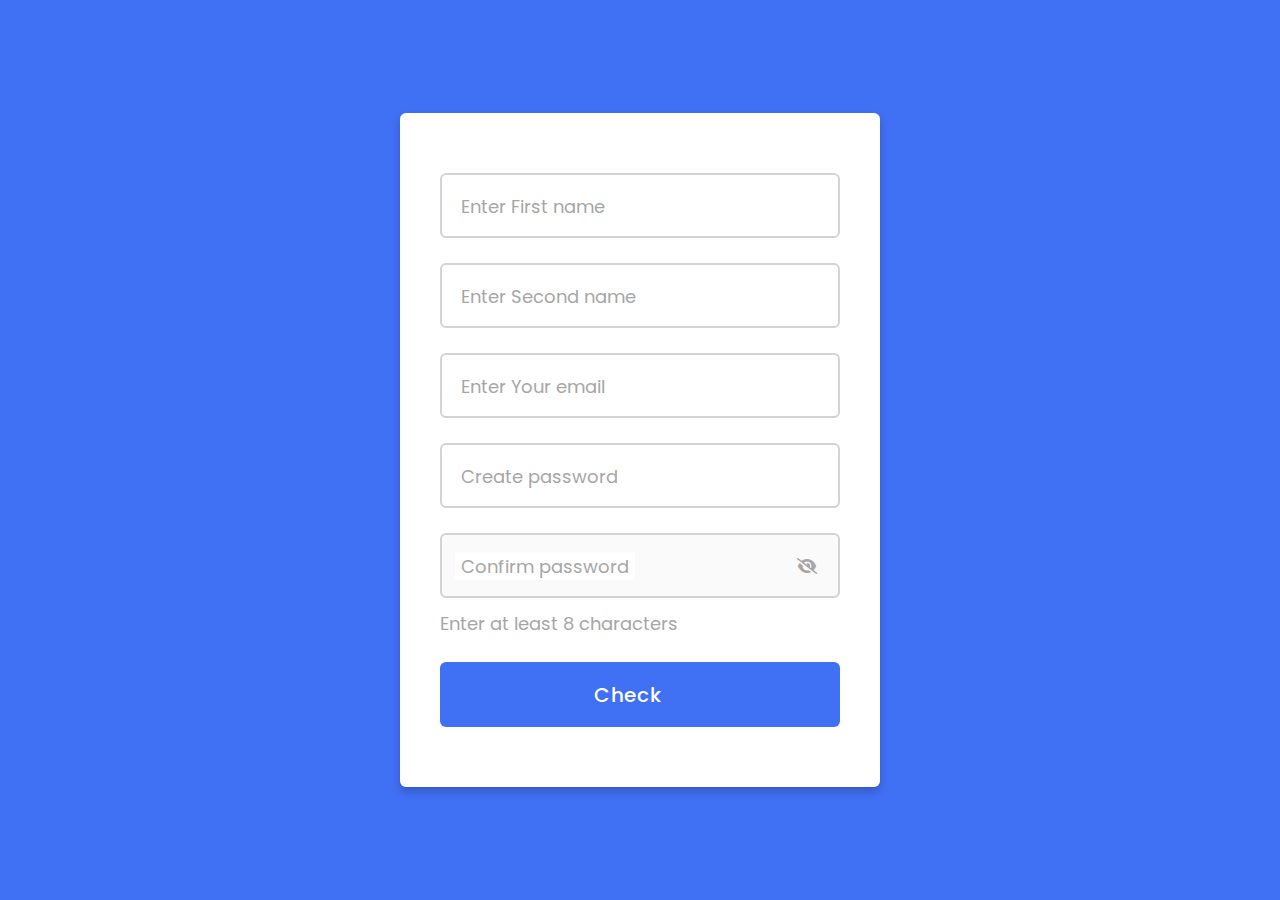
<file: index.html>
<!DOCTYPE html>
<html lang="en">
<head>
    <meta charset="UTF-8">
    <meta name="viewport" content="width=device-width, initial-scale=1.0">
    <link rel="stylesheet" href="https://cdnjs.cloudflare.com/ajax/libs/font-awesome/6.0.0-beta2/css/all.min.css"/>
    <link rel="stylesheet" href="styles.css">
    <title>Document</title>
</head>
<body>

<div class="wrapper">
    <div class="input-box">
        <input id="first_nm" type="text" required>
        <label>Enter First name</label>
    </div>
    <div class="input-box">
        <input id="second_nm" type="text" required>
        <label>Enter Second name</label>
    </div>
    
    <div class="input-box">
        <input id="email_em" type="text" required>
        <label>Enter Your email</label>
    </div>

    <div class="input-box">
        <input id="create_pw" type="password" required>
        <label>Create password</label>
    </div>
    <div class="input-box">
        <input id="confirm_pw" type="password" required disabled>
        <label>Confirm password</label>
        <i class="fas fa-eye-slash show"></i>
    </div>
    <div class="alert">
        <i class="fas fa-exclamation-circle error"></i>
        <span class="text">Enter at least 8 characters</span>
    </div>
    <div class="input-box button">
        <input id="button" type="button" value="Check" disabled>
    </div>
</div>
<script src="index.js"></script>
</body>
</html>
</file>
<file: styles.css>
/* Google Font Link */
@import url('https://fonts.googleapis.com/css2?family=Poppins:wght@200;300;400;500;600;700&display=swap');
*{
margin: 0;
padding: 0;
box-sizing: border-box;
font-family: "Poppins" , sans-serif;
}
body{
min-height: 100vh;
display: flex;
align-items: center;
justify-content: center;
background: #4070F4;
padding: 0 35px;
}
.wrapper{
position: relative;
background: #fff;
max-width: 480px;
width: 100%;
padding: 35px 40px;
border-radius: 6px;
box-shadow: 0 5px 10px rgba(0,0,0,0.2);
}
.input-box{
position: relative;
height: 65px;
margin: 25px 0;
}
.input-box input{
position: relative;
height: 100%;
width: 100%;
outline: none;
color: #333;
font-size: 18px;
font-weight: 500;
padding: 0 40px 0 16px;
border: 2px solid lightgrey;
border-radius: 6px;
transition: all 0.3s ease;
}
.input-box input:focus,
.input-box input:valid{
border-color: #4070F4;
}
.input-box i,
.input-box label{
position: absolute;
top: 50%;
transform: translateY(-50%);
color: #a6a6a6;
transition: all 0.3s ease;
}
.input-box label{
left: 15px;
font-size: 18px;
font-weight: 400;
background: #fff;
padding: 0 6px;
pointer-events: none;
}
.input-box input:focus ~ label,
.input-box input:valid ~ label{
top: 0;
font-size: 14px;
color: #4070F4;
}
.input-box i{
right: 15px;
cursor: pointer;
padding: 8px;
}
.alert{
display: flex;
align-items: center;
margin-top: -13px;
}
.alert .error{
color: #D93025;
font-size: 18px;
display: none;
margin-right: 8px;
}
.text{
font-size: 18px;
font-weight: 400;
color: #a6a6a6;
}
.input-box.button input{
border: none;
font-size: 20px;
color: #fff;
letter-spacing: 1px;
background: #4070F4;
cursor: not-allowed;
}
.input-box.button input.active:hover{
background: #265df2;
cursor: pointer;
}
</file>
